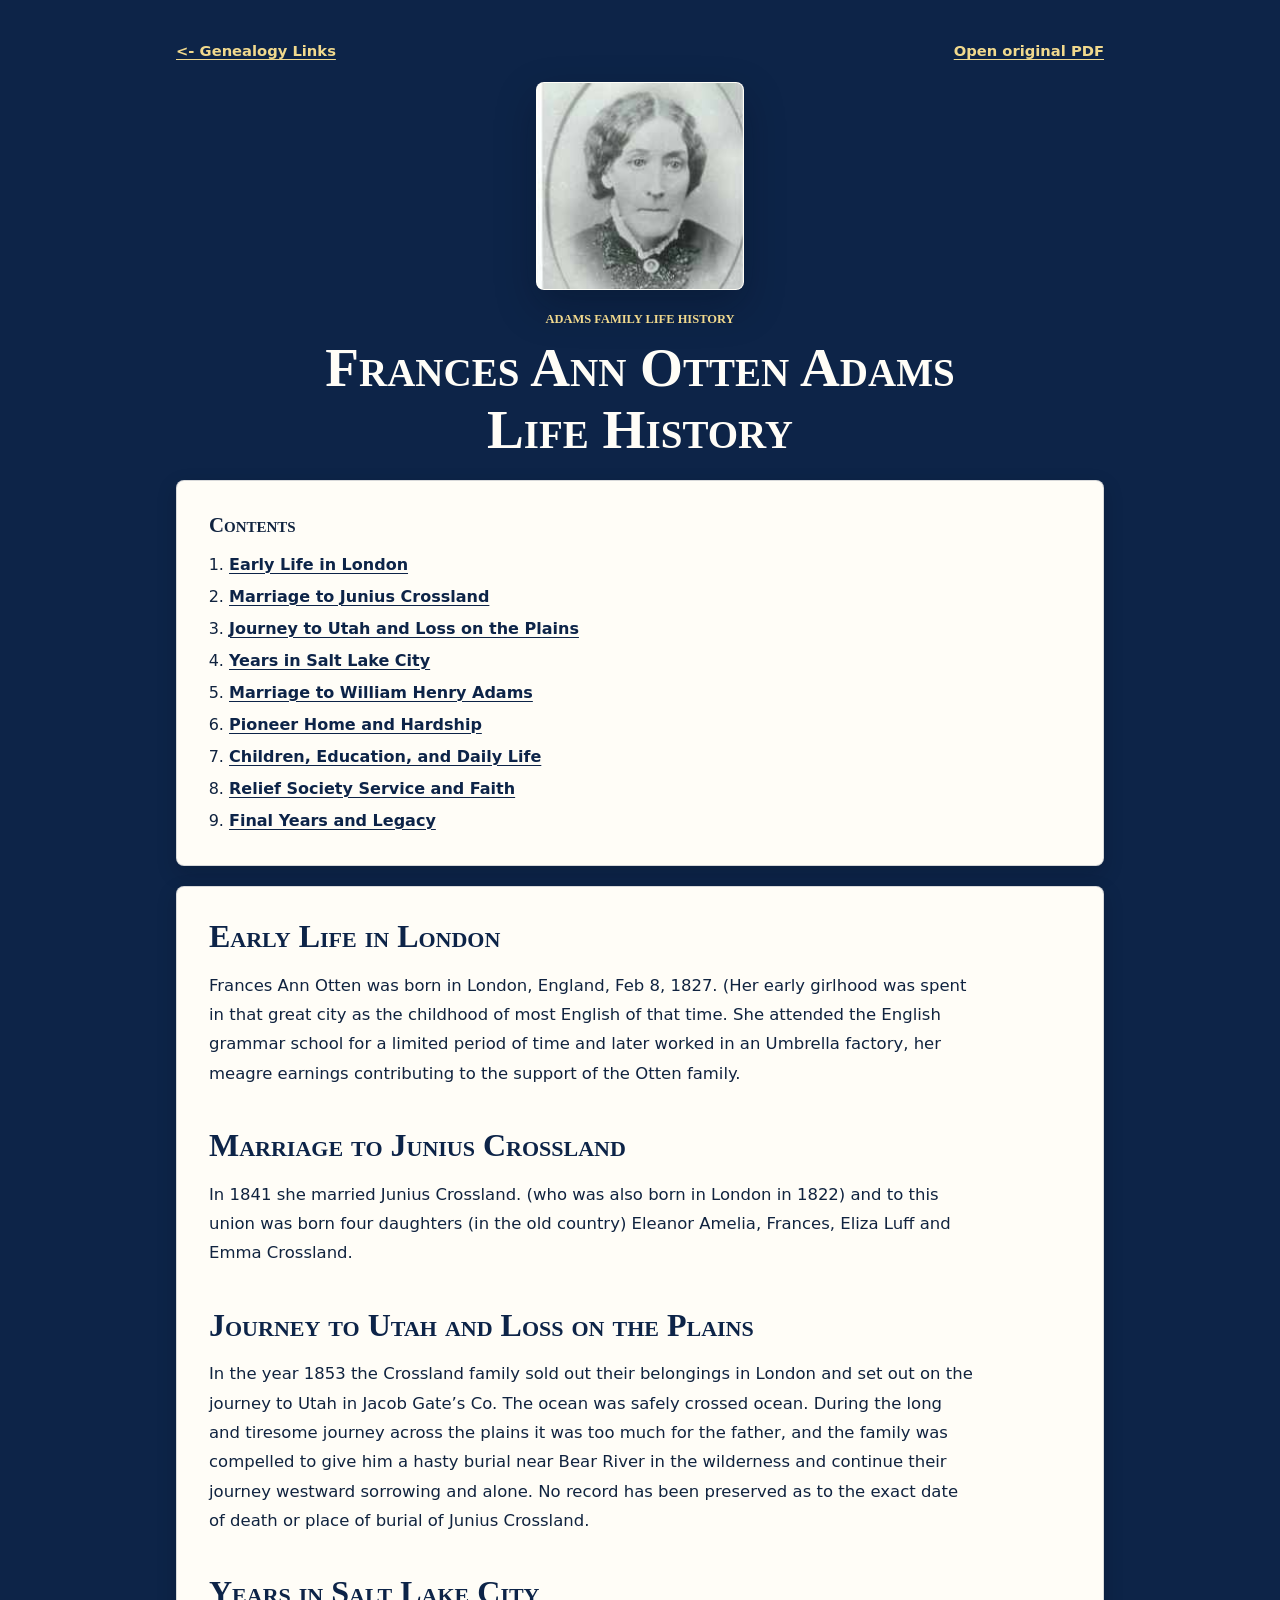
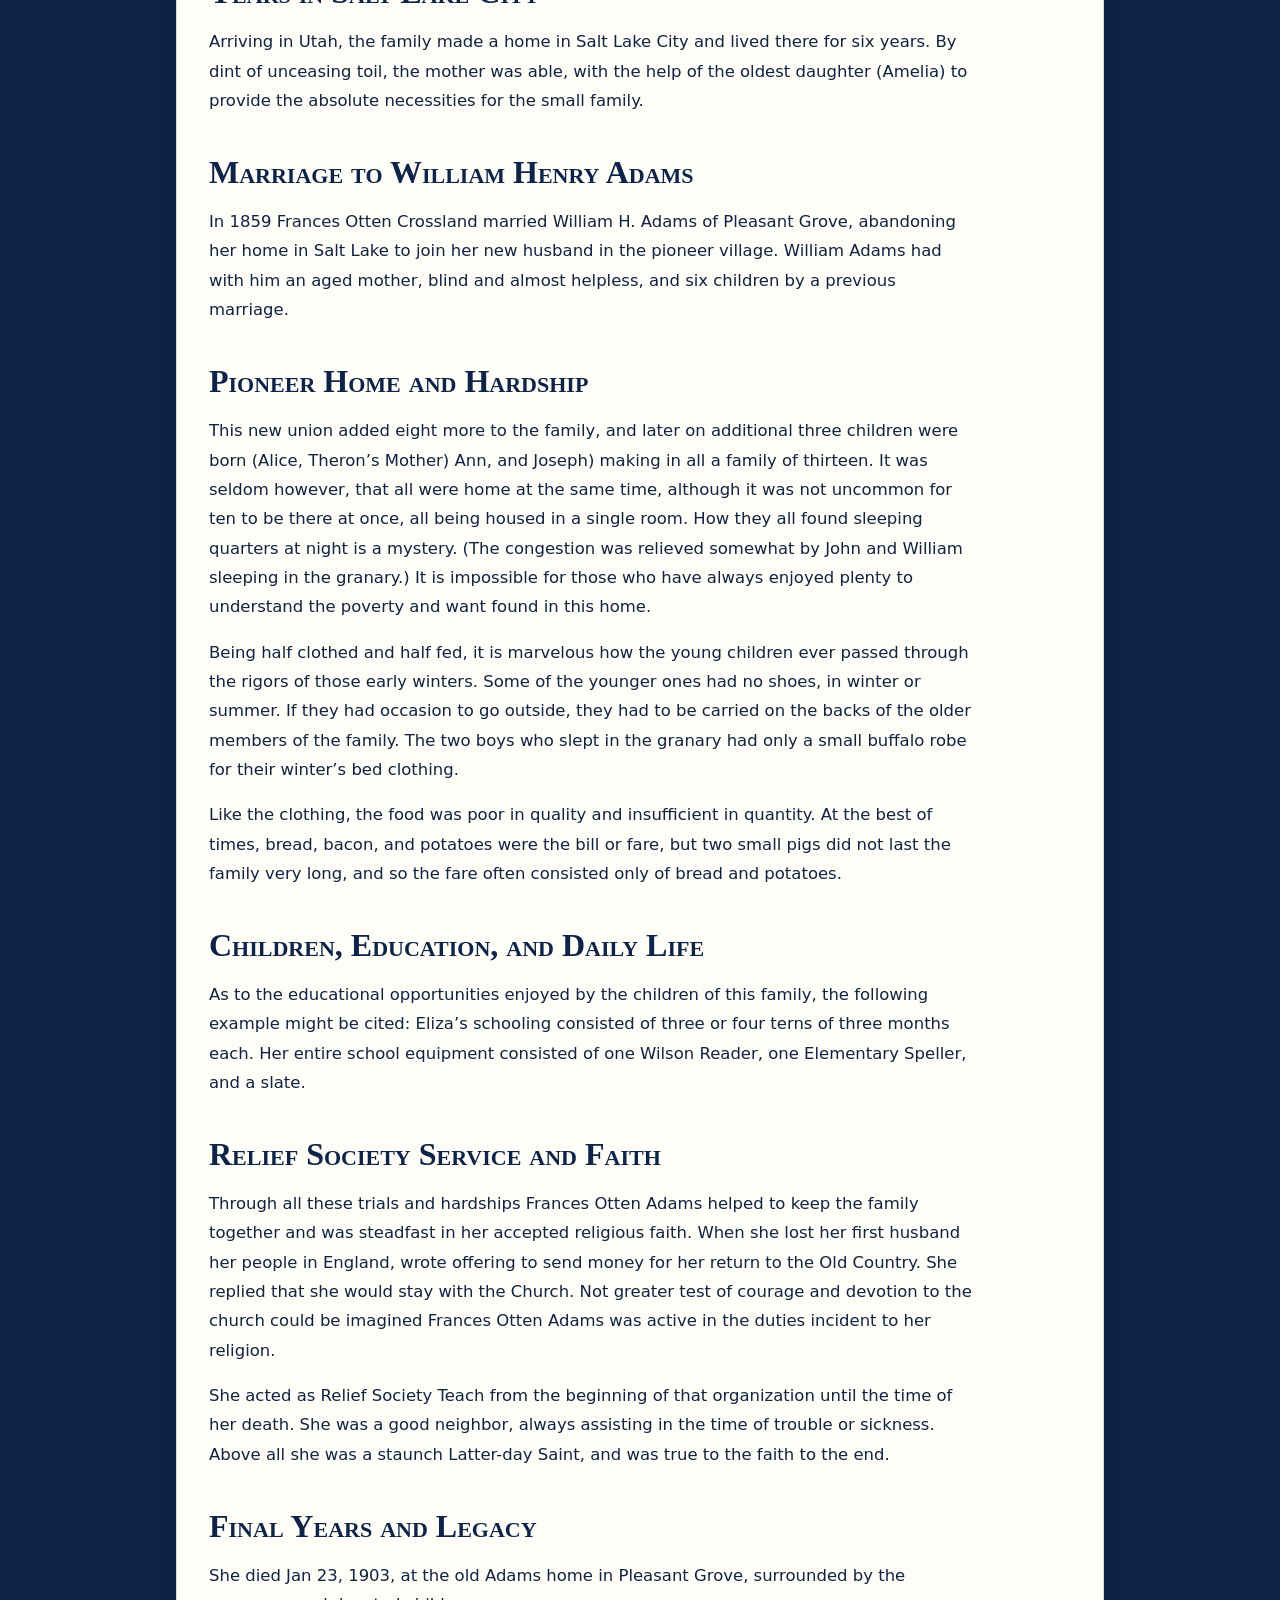
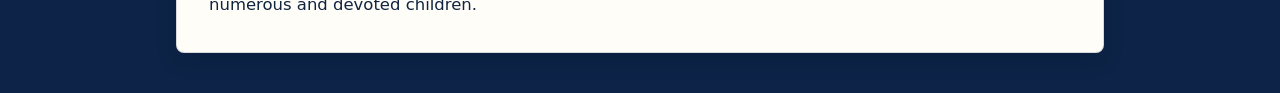
<file: frances-otten-adams.html>
<!doctype html>
    <html lang="en">
      <head>
        <meta charset="utf-8">
        <meta name="viewport" content="width=device-width, initial-scale=1">
        <title>Frances Otten Adams | Adams Family Life Histories</title>
        <meta name="description" content="Accessible web version of the Frances Otten Adams life history, with table of contents and original PDF download.">
        <meta property="og:title" content="Frances Otten Adams | Adams Family Life Histories">
        <meta property="og:description" content="Accessible web version of the Frances Otten Adams life history, with table of contents and original PDF download.">
        <meta property="og:type" content="article">
        <meta property="og:url" content="https://joeywilkes12.github.io/4amj-genealogy/frances-otten-adams.html">
        <meta property="og:image" content="https://joeywilkes12.github.io/4amj-genealogy/assets/Frances%20Otten%20Adams.jpg">
        <link rel="canonical" href="https://joeywilkes12.github.io/4amj-genealogy/frances-otten-adams.html">
        <link rel="icon" href="data:,">
        <link rel="stylesheet" href="./styles.css">
      </head>
      <body>
        <main class="page-shell history-page">
          <article class="reader" aria-labelledby="page-title">
            <nav class="top-actions" aria-label="Page links">
              <!-- <a class="back-link" href="https://joeywilkes12.github.io/4AMJ/">&lt;- Home</a> -->
              <a class="back-link" href="https://joeywilkes12.github.io/4amj-landing-page-01/genealogy.html">&lt;- Genealogy Links</a> 
              <a class="back-link" href="./assets/Life%20History%20of%20Frances%20Otten%20Adams.pdf">Open original PDF</a>
            </nav>

            <header class="history-header">
              <figure class="portrait-card">
                <img src="./assets/Frances%20Otten%20Adams.jpg" width="200" height="200" alt="Portrait of Frances Otten Adams." decoding="async" fetchpriority="high">
              </figure>
              <div class="history-title-block">
                <p class="eyebrow">Adams Family Life History</p>
                <h1 id="page-title">Frances Ann Otten Adams Life History</h1>
                <!-- <p class="subtitle">Web text adapted from pages 2-3 of the original PDF. Page 1 is image-only in the source PDF.</p> -->
              </div>
            </header>

            <nav class="toc" aria-labelledby="toc-heading">
              <h2 id="toc-heading">Contents</h2>
              <ol>
              <li><a href="#early-life">Early Life in London</a></li>
              <li><a href="#marriage-crossland">Marriage to Junius Crossland</a></li>
              <li><a href="#journey-loss">Journey to Utah and Loss on the Plains</a></li>
              <li><a href="#salt-lake-years">Years in Salt Lake City</a></li>
              <li><a href="#marriage-william">Marriage to William Henry Adams</a></li>
              <li><a href="#pioneer-hardship">Pioneer Home and Hardship</a></li>
              <li><a href="#children-education">Children, Education, and Daily Life</a></li>
              <li><a href="#relief-society-faith">Relief Society Service and Faith</a></li>
              <li><a href="#final-years">Final Years and Legacy</a></li>
              </ol>
            </nav>

            <div class="history-content">
<section id="early-life" class="history-section" aria-labelledby="early-life-heading">
  <h2 id="early-life-heading">Early Life in London</h2>
  <p>Frances Ann Otten was born in London, England, Feb 8, 1827. (Her early girlhood was spent in that great city as the childhood of most English of that time. She attended the English grammar school for a limited period of time and later worked in an Umbrella factory, her meagre earnings contributing to the support of the Otten family.</p>
</section>

<section id="marriage-crossland" class="history-section" aria-labelledby="marriage-crossland-heading">
  <h2 id="marriage-crossland-heading">Marriage to Junius Crossland</h2>
  <p>In 1841 she married Junius Crossland. (who was also born in London in 1822) and to this union was born four daughters (in the old country) Eleanor Amelia, Frances, Eliza Luff and Emma Crossland.</p>
</section>

<section id="journey-loss" class="history-section" aria-labelledby="journey-loss-heading">
  <h2 id="journey-loss-heading">Journey to Utah and Loss on the Plains</h2>
  <p>In the year 1853 the Crossland family sold out their belongings in London and set out on the journey to Utah in Jacob Gate’s Co. The ocean was safely crossed ocean. During the long and tiresome journey across the plains it was too much for the father, and the family was compelled to give him a hasty burial near Bear River in the wilderness and continue their journey westward sorrowing and alone. No record has been preserved as to the exact date of death or place of burial of Junius Crossland.</p>
</section>

<section id="salt-lake-years" class="history-section" aria-labelledby="salt-lake-years-heading">
  <h2 id="salt-lake-years-heading">Years in Salt Lake City</h2>
  <p>Arriving in Utah, the family made a home in Salt Lake City and lived there for six years. By dint of unceasing toil, the mother was able, with the help of the oldest daughter (Amelia) to provide the absolute necessities for the small family.</p>
</section>

<section id="marriage-william" class="history-section" aria-labelledby="marriage-william-heading">
  <h2 id="marriage-william-heading">Marriage to William Henry Adams</h2>
  <p>In 1859 Frances Otten Crossland married William H. Adams of Pleasant Grove, abandoning her home in Salt Lake to join her new husband in the pioneer village. William Adams had with him an aged mother, blind and almost helpless, and six children by a previous marriage.</p>
</section>

<section id="pioneer-hardship" class="history-section" aria-labelledby="pioneer-hardship-heading">
  <h2 id="pioneer-hardship-heading">Pioneer Home and Hardship</h2>
  <p>This new union added eight more to the family, and later on additional three children were born (Alice, Theron’s Mother) Ann, and Joseph) making in all a family of thirteen. It was seldom however, that all were home at the same time, although it was not uncommon for ten to be there at once, all being housed in a single room. How they all found sleeping quarters at night is a mystery. (The congestion was relieved somewhat by John and William sleeping in the granary.) It is impossible for those who have always enjoyed plenty to understand the poverty and want found in this home.</p>
  <p>Being half clothed and half fed, it is marvelous how the young children ever passed through the rigors of those early winters. Some of the younger ones had no shoes, in winter or summer. If they had occasion to go outside, they had to be carried on the backs of the older members of the family. The two boys who slept in the granary had only a small buffalo robe for their winter’s bed clothing.</p>
  <p>Like the clothing, the food was poor in quality and insufficient in quantity. At the best of times, bread, bacon, and potatoes were the bill or fare, but two small pigs did not last the family very long, and so the fare often consisted only of bread and potatoes.</p>
</section>

<section id="children-education" class="history-section" aria-labelledby="children-education-heading">
  <h2 id="children-education-heading">Children, Education, and Daily Life</h2>
  <p>As to the educational opportunities enjoyed by the children of this family, the following example might be cited: Eliza’s schooling consisted of three or four terns of three months each. Her entire school equipment consisted of one Wilson Reader, one Elementary Speller, and a slate.</p>
</section>

<section id="relief-society-faith" class="history-section" aria-labelledby="relief-society-faith-heading">
  <h2 id="relief-society-faith-heading">Relief Society Service and Faith</h2>
  <p>Through all these trials and hardships Frances Otten Adams helped to keep the family together and was steadfast in her accepted religious faith. When she lost her first husband her people in England, wrote offering to send money for her return to the Old Country. She replied that she would stay with the Church. Not greater test of courage and devotion to the church could be imagined Frances Otten Adams was active in the duties incident to her religion.</p>
  <p>She acted as Relief Society Teach from the beginning of that organization until the time of her death. She was a good neighbor, always assisting in the time of trouble or sickness. Above all she was a staunch Latter-day Saint, and was true to the faith to the end.</p>
</section>

<section id="final-years" class="history-section" aria-labelledby="final-years-heading">
  <h2 id="final-years-heading">Final Years and Legacy</h2>
  <p>She died Jan 23, 1903, at the old Adams home in Pleasant Grove, surrounded by the numerous and devoted children.</p>
</section>
            </div>
          </article>
        </main>
      </body>
    </html>
</file>
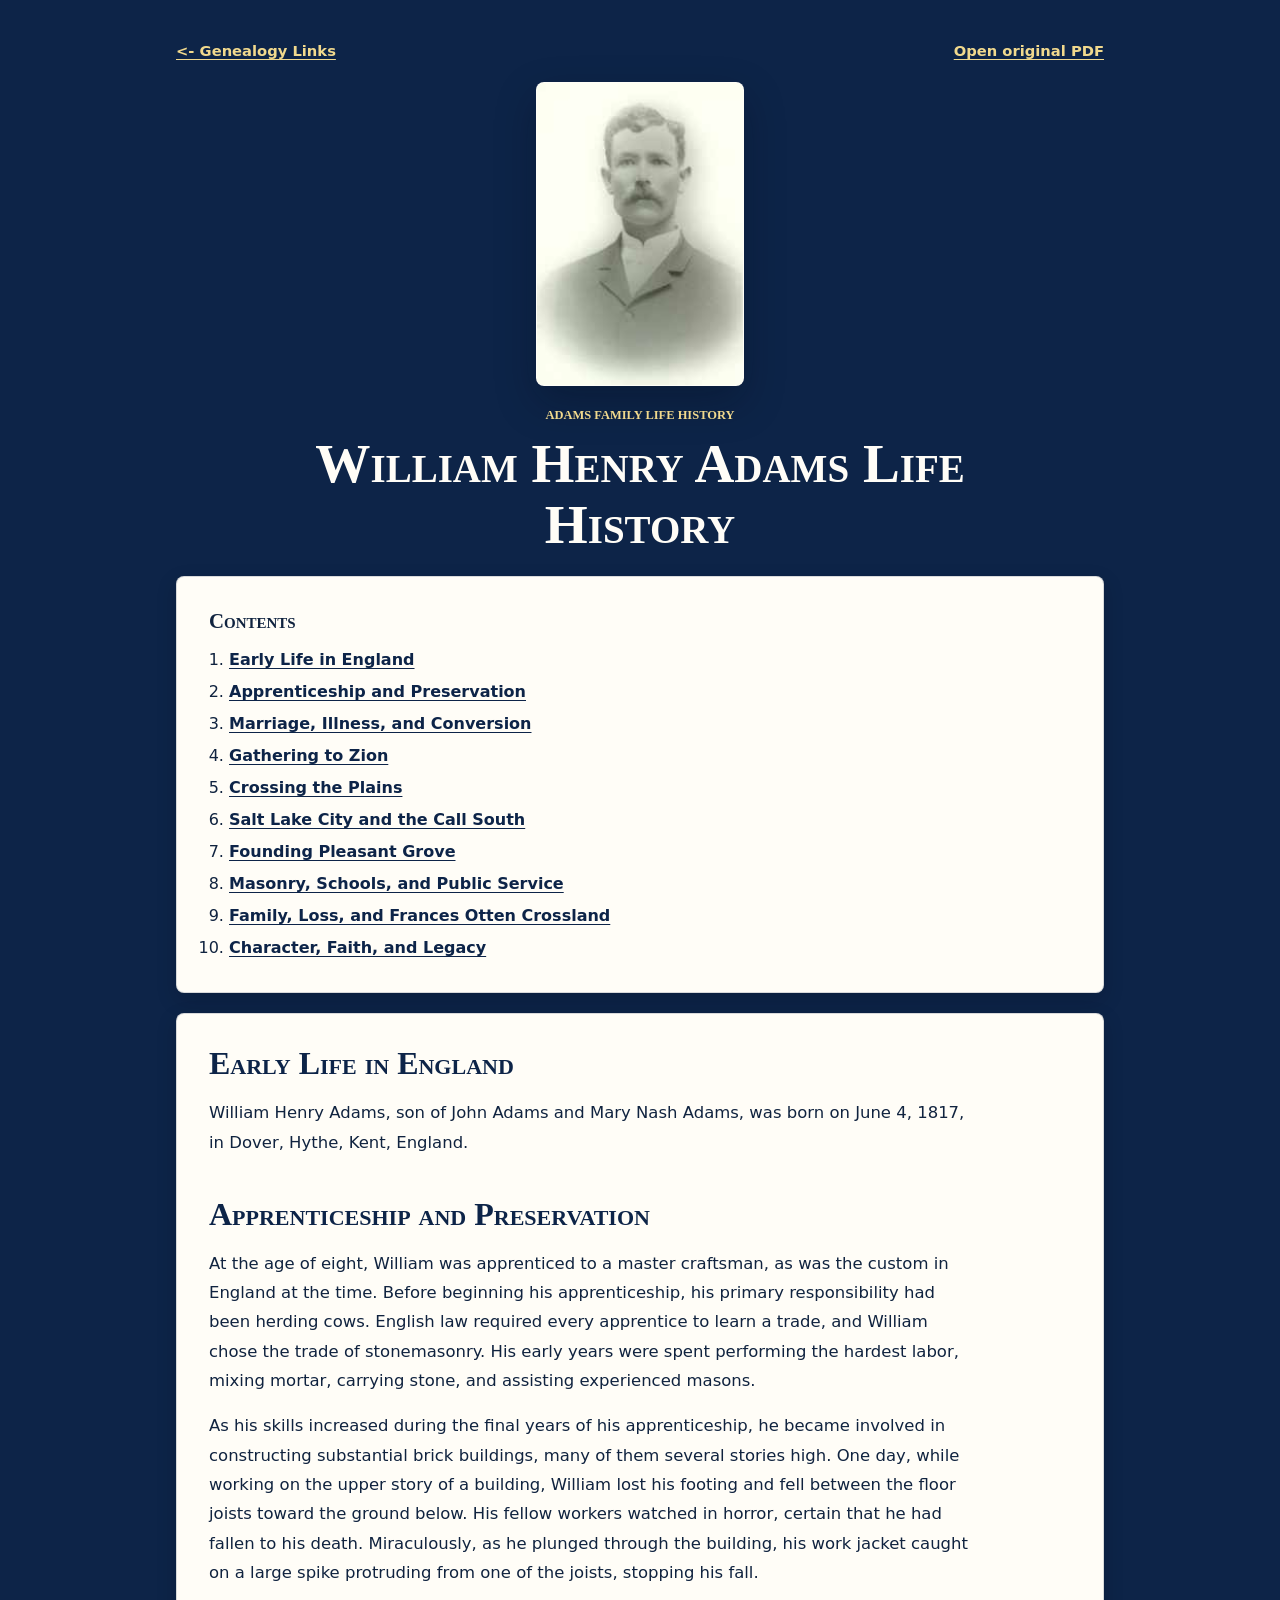
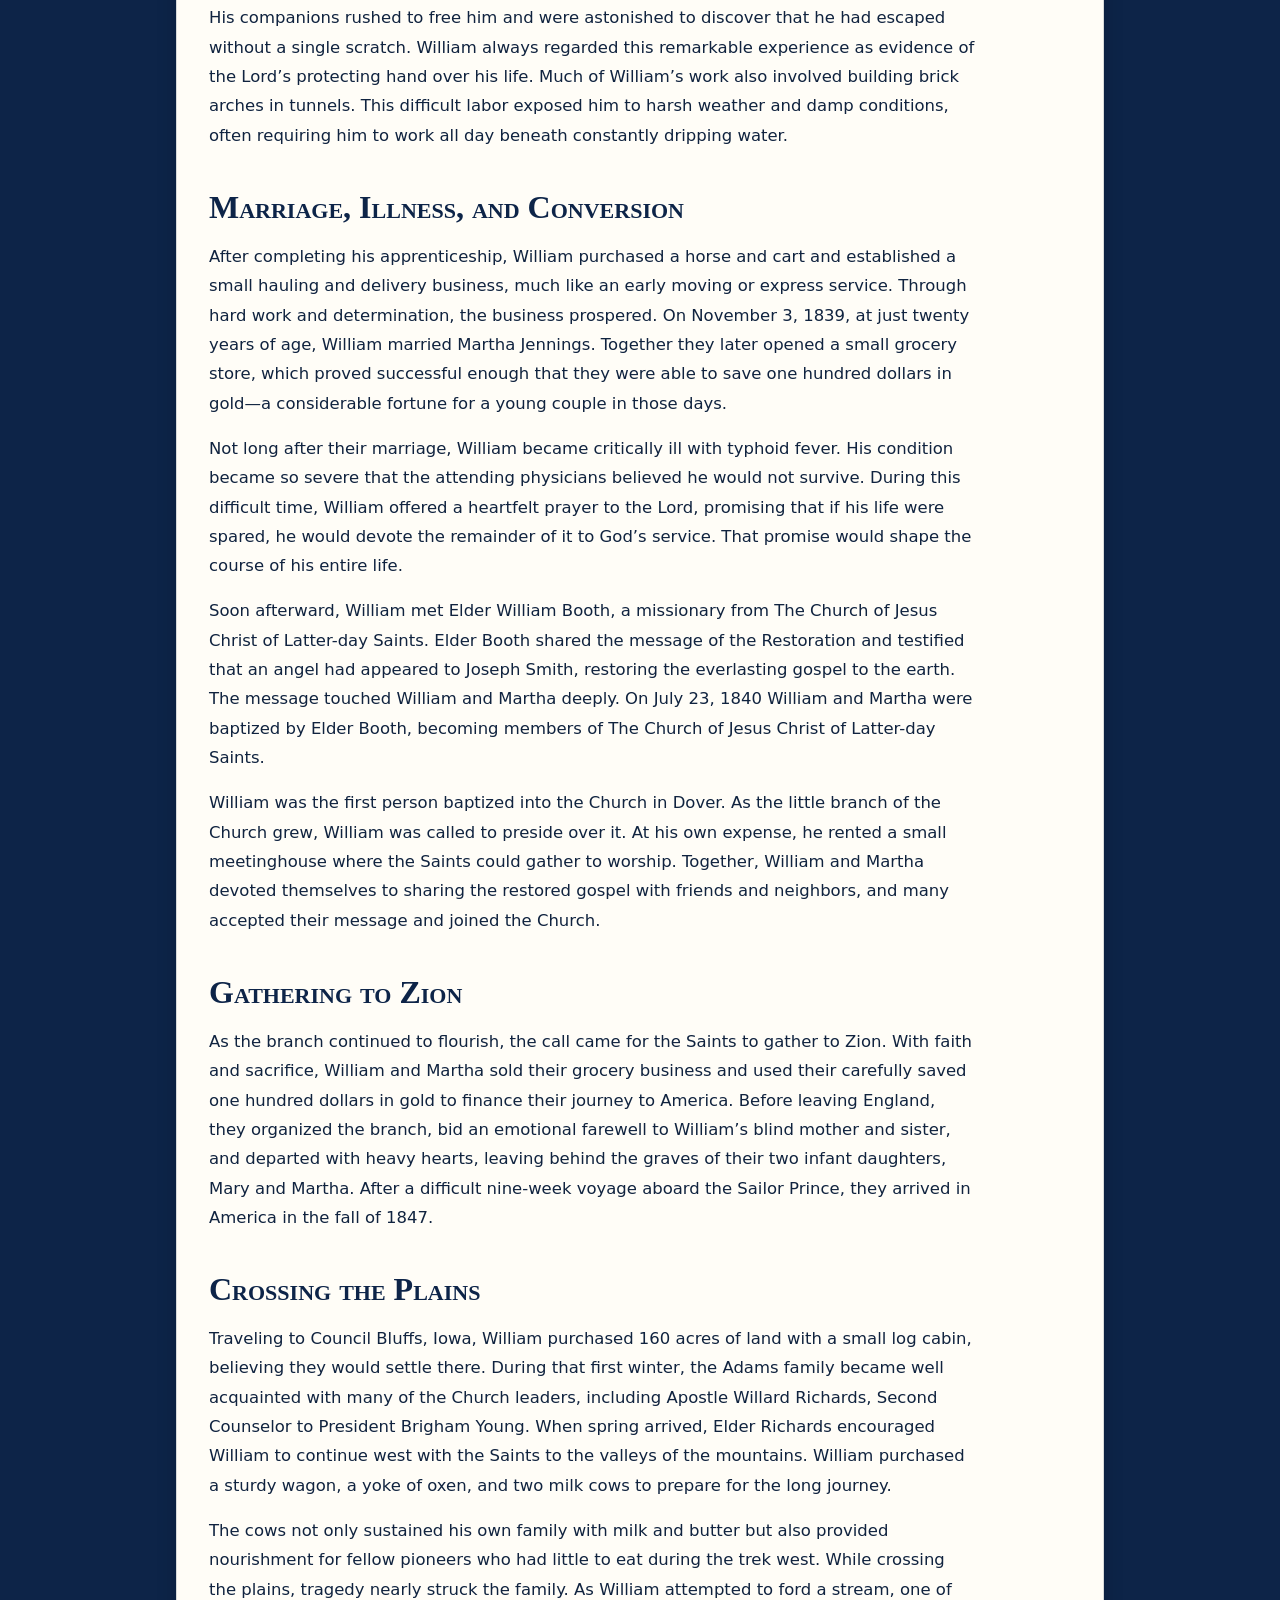
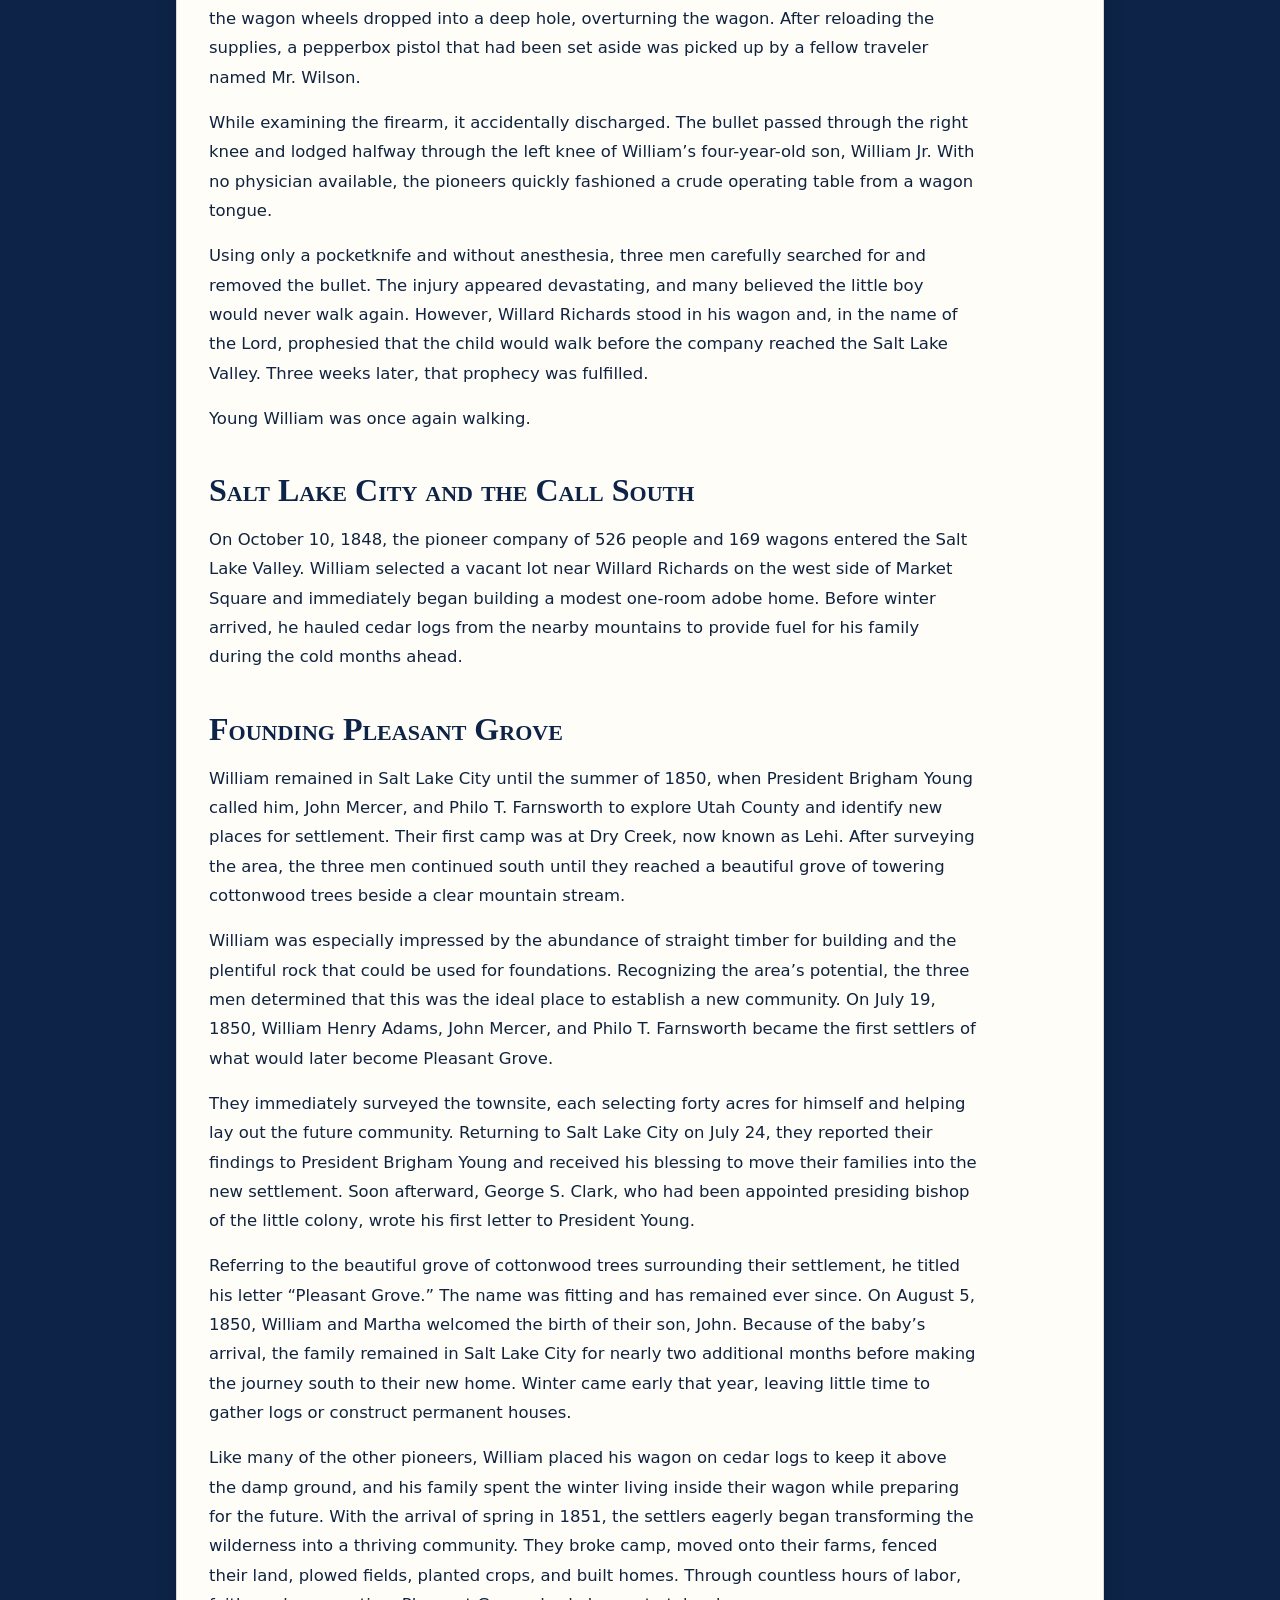
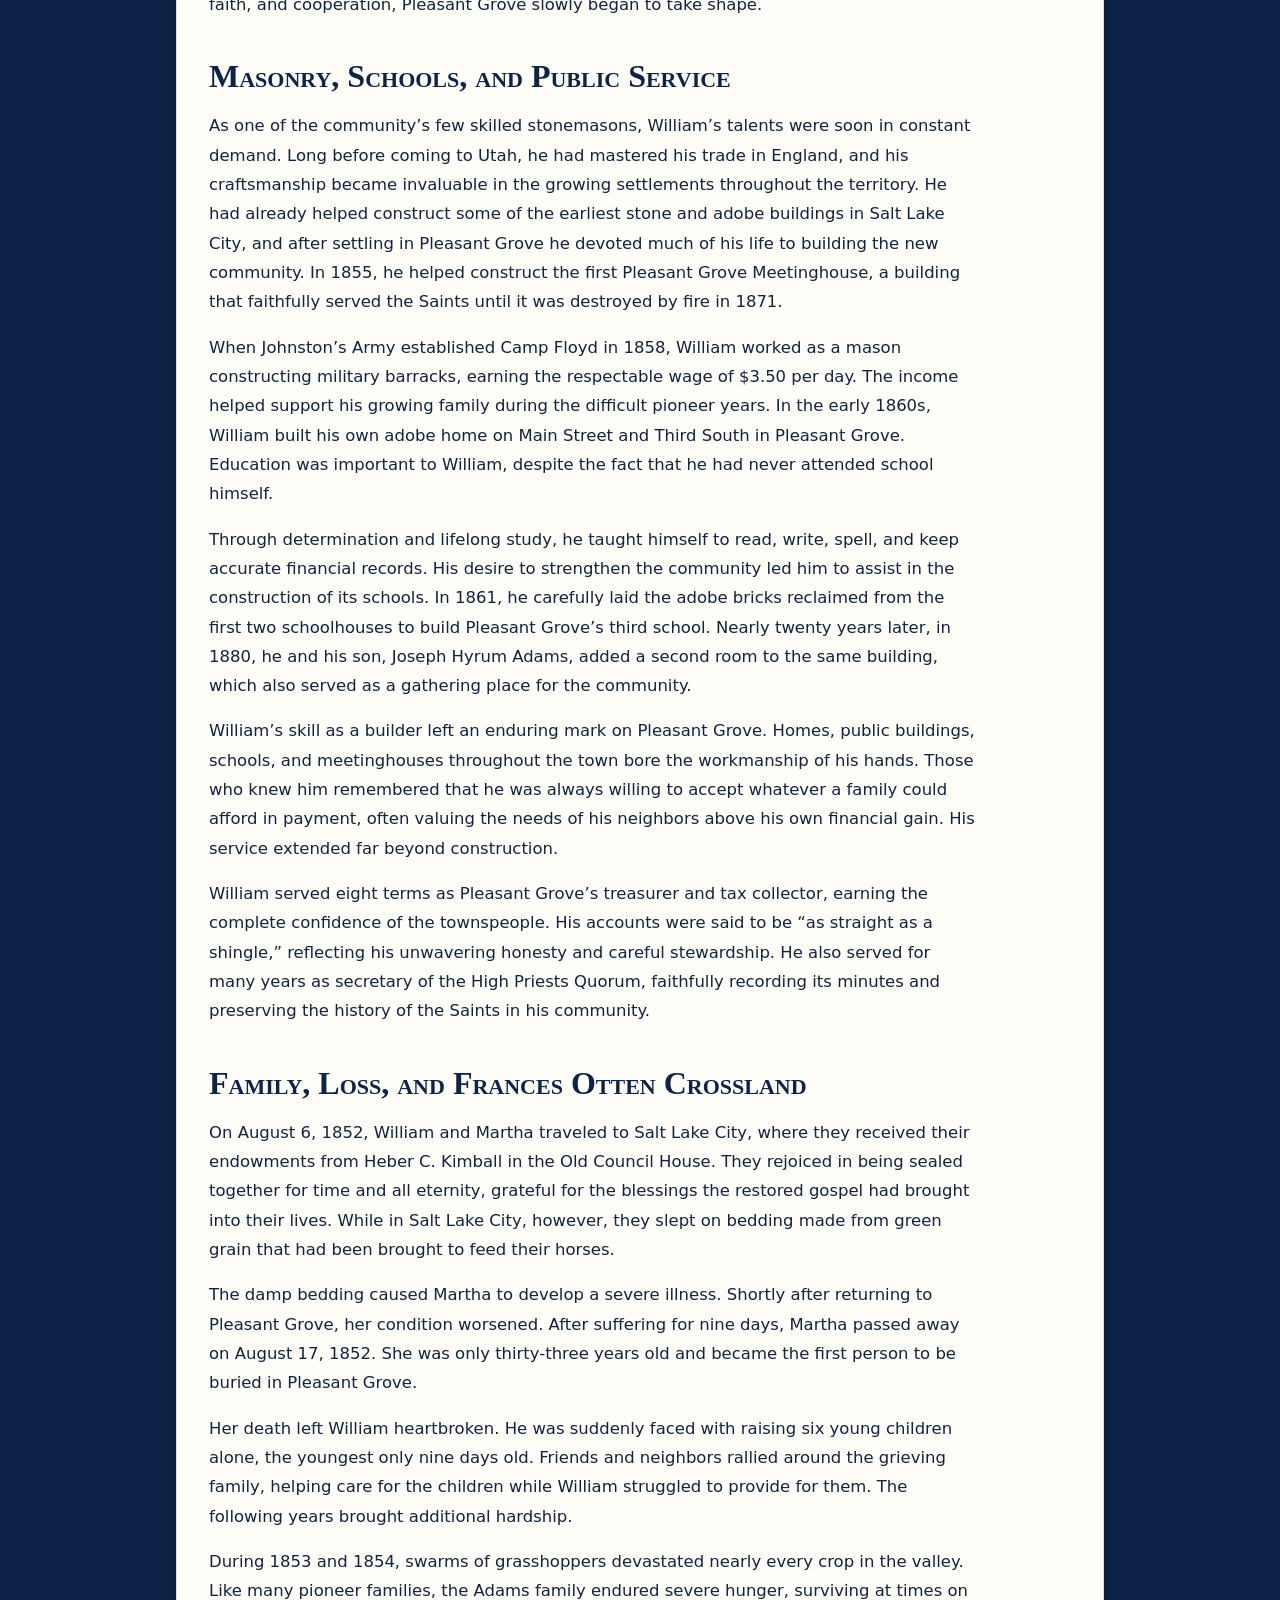
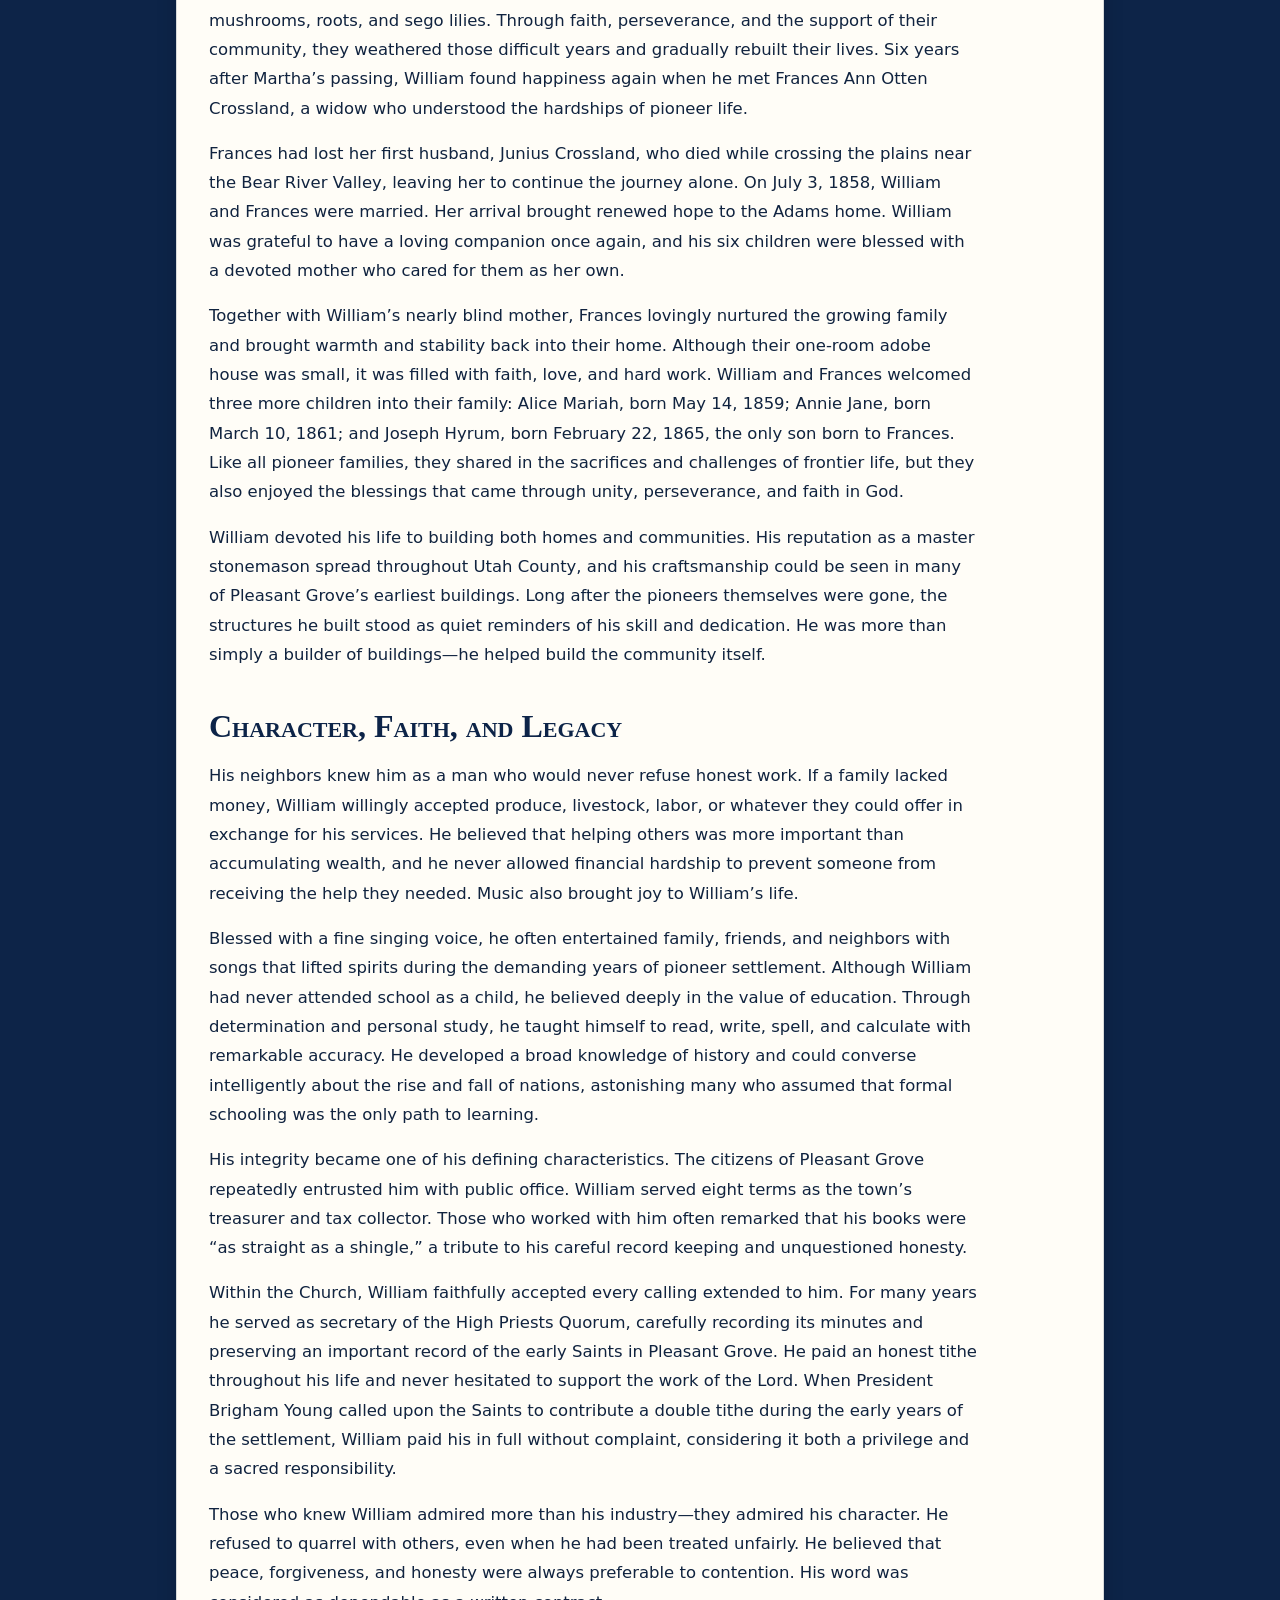
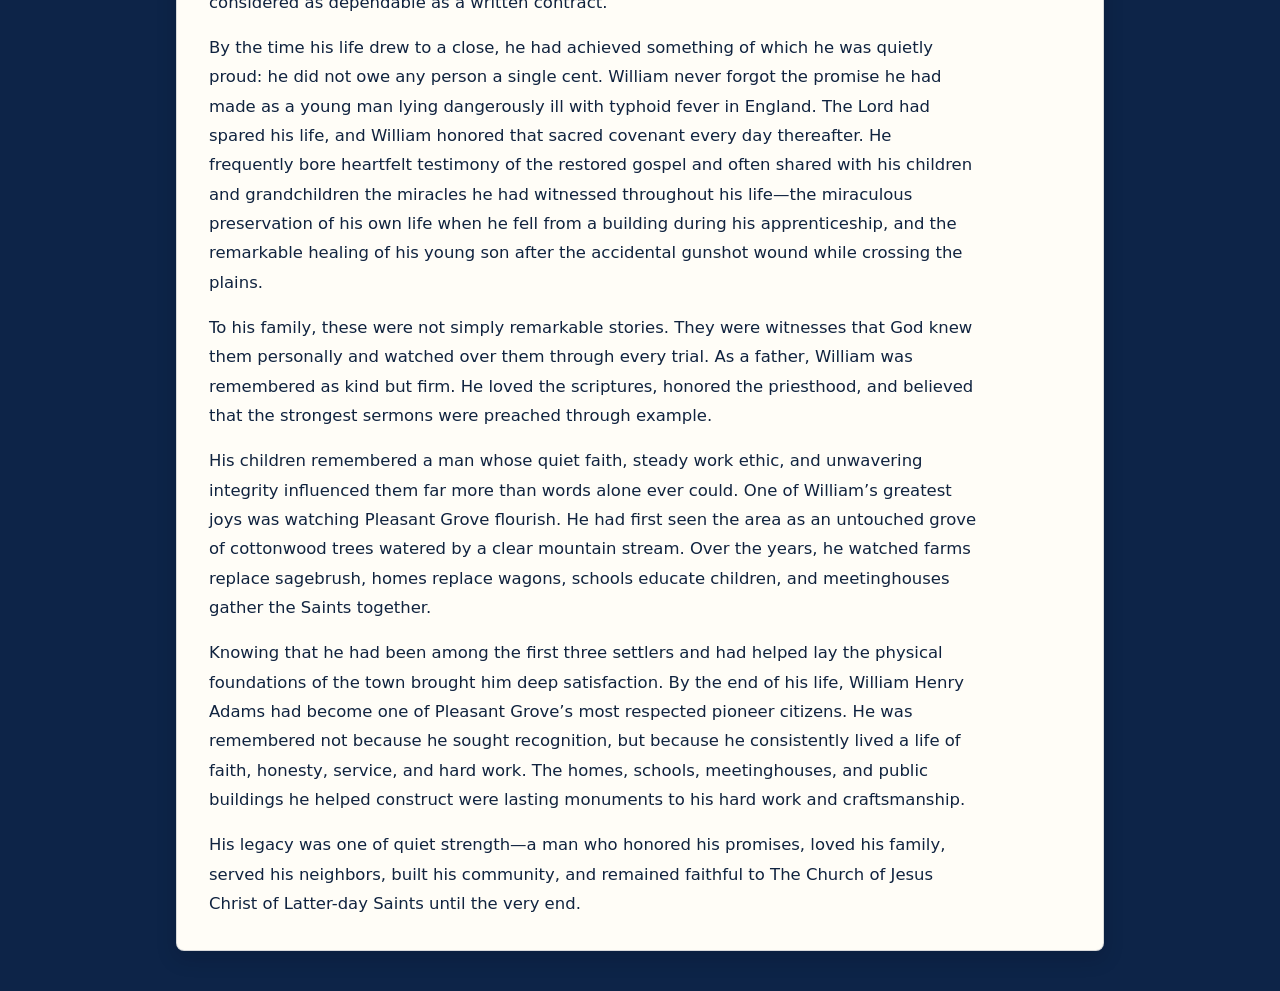
<file: william-henry-adams.html>
<!doctype html>
    <html lang="en">
      <head>
        <meta charset="utf-8">
        <meta name="viewport" content="width=device-width, initial-scale=1">
        <title>William Henry Adams | Adams Family Life Histories</title>
        <meta name="description" content="Accessible web version of the William Henry Adams life history, with table of contents and original PDF download.">
        <meta property="og:title" content="William Henry Adams | Adams Family Life Histories">
        <meta property="og:description" content="Accessible web version of the William Henry Adams life history, with table of contents and original PDF download.">
        <meta property="og:type" content="article">
        <meta property="og:url" content="https://joeywilkes12.github.io/4amj-genealogy/william-henry-adams.html">
        <meta property="og:image" content="https://joeywilkes12.github.io/4amj-genealogy/assets/Adams_William%20Henry%20KWJ5-42R.jpg">
        <link rel="canonical" href="https://joeywilkes12.github.io/4amj-genealogy/william-henry-adams.html">
        <link rel="icon" href="data:,">
        <link rel="stylesheet" href="./styles.css">
      </head>
      <body>
        <main class="page-shell history-page">
          <article class="reader" aria-labelledby="page-title">
            <nav class="top-actions" aria-label="Page links">
              <!-- <a class="back-link" href="https://joeywilkes12.github.io/4AMJ/">&lt;- Home</a> -->
              <a class="back-link" href="https://joeywilkes12.github.io/4amj-landing-page-01/genealogy.html">&lt;- Genealogy Links</a> 
              <a class="back-link" href="./assets/William%20Henry%20Adams%20Life%20History.pdf">Open original PDF</a>
            </nav>

            <header class="history-header">
              <figure class="portrait-card">
                <img src="./assets/Adams_William%20Henry%20KWJ5-42R.jpg" width="200" height="293" alt="Portrait of William Henry Adams." decoding="async" fetchpriority="high">
              </figure>
              <div class="history-title-block">
                <p class="eyebrow">Adams Family Life History</p>
                <h1 id="page-title">William Henry Adams Life History</h1>
                <!-- <p class="subtitle">Web text adapted from the embedded text in the original PDF.</p> -->
              </div>
            </header>

            <nav class="toc" aria-labelledby="toc-heading">
              <h2 id="toc-heading">Contents</h2>
              <ol>
              <li><a href="#early-life">Early Life in England</a></li>
              <li><a href="#apprenticeship">Apprenticeship and Preservation</a></li>
              <li><a href="#marriage-conversion">Marriage, Illness, and Conversion</a></li>
              <li><a href="#gathering-zion">Gathering to Zion</a></li>
              <li><a href="#crossing-plains">Crossing the Plains</a></li>
              <li><a href="#salt-lake-call">Salt Lake City and the Call South</a></li>
              <li><a href="#founding-pleasant-grove">Founding Pleasant Grove</a></li>
              <li><a href="#masonry-service">Masonry, Schools, and Public Service</a></li>
              <li><a href="#family-loss-frances">Family, Loss, and Frances Otten Crossland</a></li>
              <li><a href="#character-legacy">Character, Faith, and Legacy</a></li>
              </ol>
            </nav>

            <div class="history-content">
<section id="early-life" class="history-section" aria-labelledby="early-life-heading">
  <h2 id="early-life-heading">Early Life in England</h2>
  <p>William Henry Adams, son of John Adams and Mary Nash Adams, was born on June 4, 1817, in Dover, Hythe, Kent, England.</p>
</section>

<section id="apprenticeship" class="history-section" aria-labelledby="apprenticeship-heading">
  <h2 id="apprenticeship-heading">Apprenticeship and Preservation</h2>
  <p>At the age of eight, William was apprenticed to a master craftsman, as was the custom in England at the time. Before beginning his apprenticeship, his primary responsibility had been herding cows. English law required every apprentice to learn a trade, and William chose the trade of stonemasonry. His early years were spent performing the hardest labor, mixing mortar, carrying stone, and assisting experienced masons.</p>
  <p>As his skills increased during the final years of his apprenticeship, he became involved in constructing substantial brick buildings, many of them several stories high. One day, while working on the upper story of a building, William lost his footing and fell between the floor joists toward the ground below. His fellow workers watched in horror, certain that he had fallen to his death. Miraculously, as he plunged through the building, his work jacket caught on a large spike protruding from one of the joists, stopping his fall.</p>
  <p>His companions rushed to free him and were astonished to discover that he had escaped without a single scratch. William always regarded this remarkable experience as evidence of the Lord’s protecting hand over his life. Much of William’s work also involved building brick arches in tunnels. This difficult labor exposed him to harsh weather and damp conditions, often requiring him to work all day beneath constantly dripping water.</p>
</section>

<section id="marriage-conversion" class="history-section" aria-labelledby="marriage-conversion-heading">
  <h2 id="marriage-conversion-heading">Marriage, Illness, and Conversion</h2>
  <p>After completing his apprenticeship, William purchased a horse and cart and established a small hauling and delivery business, much like an early moving or express service. Through hard work and determination, the business prospered. On November 3, 1839, at just twenty years of age, William married Martha Jennings. Together they later opened a small grocery store, which proved successful enough that they were able to save one hundred dollars in gold—a considerable fortune for a young couple in those days.</p>
  <p>Not long after their marriage, William became critically ill with typhoid fever. His condition became so severe that the attending physicians believed he would not survive. During this difficult time, William offered a heartfelt prayer to the Lord, promising that if his life were spared, he would devote the remainder of it to God’s service. That promise would shape the course of his entire life.</p>
  <p>Soon afterward, William met Elder William Booth, a missionary from The Church of Jesus Christ of Latter-day Saints. Elder Booth shared the message of the Restoration and testified that an angel had appeared to Joseph Smith, restoring the everlasting gospel to the earth. The message touched William and Martha deeply. On July 23, 1840 William and Martha were baptized by Elder Booth, becoming members of The Church of Jesus Christ of Latter-day Saints.</p>
  <p>William was the first person baptized into the Church in Dover. As the little branch of the Church grew, William was called to preside over it. At his own expense, he rented a small meetinghouse where the Saints could gather to worship. Together, William and Martha devoted themselves to sharing the restored gospel with friends and neighbors, and many accepted their message and joined the Church.</p>
</section>

<section id="gathering-zion" class="history-section" aria-labelledby="gathering-zion-heading">
  <h2 id="gathering-zion-heading">Gathering to Zion</h2>
  <p>As the branch continued to flourish, the call came for the Saints to gather to Zion. With faith and sacrifice, William and Martha sold their grocery business and used their carefully saved one hundred dollars in gold to finance their journey to America. Before leaving England, they organized the branch, bid an emotional farewell to William’s blind mother and sister, and departed with heavy hearts, leaving behind the graves of their two infant daughters, Mary and Martha. After a difficult nine-week voyage aboard the Sailor Prince, they arrived in America in the fall of 1847.</p>
</section>

<section id="crossing-plains" class="history-section" aria-labelledby="crossing-plains-heading">
  <h2 id="crossing-plains-heading">Crossing the Plains</h2>
  <p>Traveling to Council Bluffs, Iowa, William purchased 160 acres of land with a small log cabin, believing they would settle there. During that first winter, the Adams family became well acquainted with many of the Church leaders, including Apostle Willard Richards, Second Counselor to President Brigham Young. When spring arrived, Elder Richards encouraged William to continue west with the Saints to the valleys of the mountains. William purchased a sturdy wagon, a yoke of oxen, and two milk cows to prepare for the long journey.</p>
  <p>The cows not only sustained his own family with milk and butter but also provided nourishment for fellow pioneers who had little to eat during the trek west. While crossing the plains, tragedy nearly struck the family. As William attempted to ford a stream, one of the wagon wheels dropped into a deep hole, overturning the wagon. After reloading the supplies, a pepperbox pistol that had been set aside was picked up by a fellow traveler named Mr. Wilson.</p>
  <p>While examining the firearm, it accidentally discharged. The bullet passed through the right knee and lodged halfway through the left knee of William’s four-year-old son, William Jr. With no physician available, the pioneers quickly fashioned a crude operating table from a wagon tongue.</p>
  <p>Using only a pocketknife and without anesthesia, three men carefully searched for and removed the bullet. The injury appeared devastating, and many believed the little boy would never walk again. However, Willard Richards stood in his wagon and, in the name of the Lord, prophesied that the child would walk before the company reached the Salt Lake Valley. Three weeks later, that prophecy was fulfilled.</p>
  <p>Young William was once again walking.</p>
</section>

<section id="salt-lake-call" class="history-section" aria-labelledby="salt-lake-call-heading">
  <h2 id="salt-lake-call-heading">Salt Lake City and the Call South</h2>
  <p>On October 10, 1848, the pioneer company of 526 people and 169 wagons entered the Salt Lake Valley. William selected a vacant lot near Willard Richards on the west side of Market Square and immediately began building a modest one-room adobe home. Before winter arrived, he hauled cedar logs from the nearby mountains to provide fuel for his family during the cold months ahead.</p>
</section>

<section id="founding-pleasant-grove" class="history-section" aria-labelledby="founding-pleasant-grove-heading">
  <h2 id="founding-pleasant-grove-heading">Founding Pleasant Grove</h2>
  <p>William remained in Salt Lake City until the summer of 1850, when President Brigham Young called him, John Mercer, and Philo T. Farnsworth to explore Utah County and identify new places for settlement. Their first camp was at Dry Creek, now known as Lehi. After surveying the area, the three men continued south until they reached a beautiful grove of towering cottonwood trees beside a clear mountain stream.</p>
  <p>William was especially impressed by the abundance of straight timber for building and the plentiful rock that could be used for foundations. Recognizing the area’s potential, the three men determined that this was the ideal place to establish a new community. On July 19, 1850, William Henry Adams, John Mercer, and Philo T. Farnsworth became the first settlers of what would later become Pleasant Grove.</p>
  <p>They immediately surveyed the townsite, each selecting forty acres for himself and helping lay out the future community. Returning to Salt Lake City on July 24, they reported their findings to President Brigham Young and received his blessing to move their families into the new settlement. Soon afterward, George S. Clark, who had been appointed presiding bishop of the little colony, wrote his first letter to President Young.</p>
  <p>Referring to the beautiful grove of cottonwood trees surrounding their settlement, he titled his letter “Pleasant Grove.” The name was fitting and has remained ever since. On August 5, 1850, William and Martha welcomed the birth of their son, John. Because of the baby’s arrival, the family remained in Salt Lake City for nearly two additional months before making the journey south to their new home. Winter came early that year, leaving little time to gather logs or construct permanent houses.</p>
  <p>Like many of the other pioneers, William placed his wagon on cedar logs to keep it above the damp ground, and his family spent the winter living inside their wagon while preparing for the future. With the arrival of spring in 1851, the settlers eagerly began transforming the wilderness into a thriving community. They broke camp, moved onto their farms, fenced their land, plowed fields, planted crops, and built homes. Through countless hours of labor, faith, and cooperation, Pleasant Grove slowly began to take shape.</p>
</section>

<section id="masonry-service" class="history-section" aria-labelledby="masonry-service-heading">
  <h2 id="masonry-service-heading">Masonry, Schools, and Public Service</h2>
  <p>As one of the community’s few skilled stonemasons, William’s talents were soon in constant demand. Long before coming to Utah, he had mastered his trade in England, and his craftsmanship became invaluable in the growing settlements throughout the territory. He had already helped construct some of the earliest stone and adobe buildings in Salt Lake City, and after settling in Pleasant Grove he devoted much of his life to building the new community. In 1855, he helped construct the first Pleasant Grove Meetinghouse, a building that faithfully served the Saints until it was destroyed by fire in 1871.</p>
  <p>When Johnston’s Army established Camp Floyd in 1858, William worked as a mason constructing military barracks, earning the respectable wage of $3.50 per day. The income helped support his growing family during the difficult pioneer years. In the early 1860s, William built his own adobe home on Main Street and Third South in Pleasant Grove. Education was important to William, despite the fact that he had never attended school himself.</p>
  <p>Through determination and lifelong study, he taught himself to read, write, spell, and keep accurate financial records. His desire to strengthen the community led him to assist in the construction of its schools. In 1861, he carefully laid the adobe bricks reclaimed from the first two schoolhouses to build Pleasant Grove’s third school. Nearly twenty years later, in 1880, he and his son, Joseph Hyrum Adams, added a second room to the same building, which also served as a gathering place for the community.</p>
  <p>William’s skill as a builder left an enduring mark on Pleasant Grove. Homes, public buildings, schools, and meetinghouses throughout the town bore the workmanship of his hands. Those who knew him remembered that he was always willing to accept whatever a family could afford in payment, often valuing the needs of his neighbors above his own financial gain. His service extended far beyond construction.</p>
  <p>William served eight terms as Pleasant Grove’s treasurer and tax collector, earning the complete confidence of the townspeople. His accounts were said to be “as straight as a shingle,” reflecting his unwavering honesty and careful stewardship. He also served for many years as secretary of the High Priests Quorum, faithfully recording its minutes and preserving the history of the Saints in his community.</p>
</section>

<section id="family-loss-frances" class="history-section" aria-labelledby="family-loss-frances-heading">
  <h2 id="family-loss-frances-heading">Family, Loss, and Frances Otten Crossland</h2>
  <p>On August 6, 1852, William and Martha traveled to Salt Lake City, where they received their endowments from Heber C. Kimball in the Old Council House. They rejoiced in being sealed together for time and all eternity, grateful for the blessings the restored gospel had brought into their lives. While in Salt Lake City, however, they slept on bedding made from green grain that had been brought to feed their horses.</p>
  <p>The damp bedding caused Martha to develop a severe illness. Shortly after returning to Pleasant Grove, her condition worsened. After suffering for nine days, Martha passed away on August 17, 1852. She was only thirty-three years old and became the first person to be buried in Pleasant Grove.</p>
  <p>Her death left William heartbroken. He was suddenly faced with raising six young children alone, the youngest only nine days old. Friends and neighbors rallied around the grieving family, helping care for the children while William struggled to provide for them. The following years brought additional hardship.</p>
  <p>During 1853 and 1854, swarms of grasshoppers devastated nearly every crop in the valley. Like many pioneer families, the Adams family endured severe hunger, surviving at times on mushrooms, roots, and sego lilies. Through faith, perseverance, and the support of their community, they weathered those difficult years and gradually rebuilt their lives. Six years after Martha’s passing, William found happiness again when he met Frances Ann Otten Crossland, a widow who understood the hardships of pioneer life.</p>
  <p>Frances had lost her first husband, Junius Crossland, who died while crossing the plains near the Bear River Valley, leaving her to continue the journey alone. On July 3, 1858, William and Frances were married. Her arrival brought renewed hope to the Adams home. William was grateful to have a loving companion once again, and his six children were blessed with a devoted mother who cared for them as her own.</p>
  <p>Together with William’s nearly blind mother, Frances lovingly nurtured the growing family and brought warmth and stability back into their home. Although their one-room adobe house was small, it was filled with faith, love, and hard work. William and Frances welcomed three more children into their family: Alice Mariah, born May 14, 1859; Annie Jane, born March 10, 1861; and Joseph Hyrum, born February 22, 1865, the only son born to Frances. Like all pioneer families, they shared in the sacrifices and challenges of frontier life, but they also enjoyed the blessings that came through unity, perseverance, and faith in God.</p>
  <p>William devoted his life to building both homes and communities. His reputation as a master stonemason spread throughout Utah County, and his craftsmanship could be seen in many of Pleasant Grove’s earliest buildings. Long after the pioneers themselves were gone, the structures he built stood as quiet reminders of his skill and dedication. He was more than simply a builder of buildings—he helped build the community itself.</p>
</section>

<section id="character-legacy" class="history-section" aria-labelledby="character-legacy-heading">
  <h2 id="character-legacy-heading">Character, Faith, and Legacy</h2>
  <p>His neighbors knew him as a man who would never refuse honest work. If a family lacked money, William willingly accepted produce, livestock, labor, or whatever they could offer in exchange for his services. He believed that helping others was more important than accumulating wealth, and he never allowed financial hardship to prevent someone from receiving the help they needed. Music also brought joy to William’s life.</p>
  <p>Blessed with a fine singing voice, he often entertained family, friends, and neighbors with songs that lifted spirits during the demanding years of pioneer settlement. Although William had never attended school as a child, he believed deeply in the value of education. Through determination and personal study, he taught himself to read, write, spell, and calculate with remarkable accuracy. He developed a broad knowledge of history and could converse intelligently about the rise and fall of nations, astonishing many who assumed that formal schooling was the only path to learning.</p>
  <p>His integrity became one of his defining characteristics. The citizens of Pleasant Grove repeatedly entrusted him with public office. William served eight terms as the town’s treasurer and tax collector. Those who worked with him often remarked that his books were “as straight as a shingle,” a tribute to his careful record keeping and unquestioned honesty.</p>
  <p>Within the Church, William faithfully accepted every calling extended to him. For many years he served as secretary of the High Priests Quorum, carefully recording its minutes and preserving an important record of the early Saints in Pleasant Grove. He paid an honest tithe throughout his life and never hesitated to support the work of the Lord. When President Brigham Young called upon the Saints to contribute a double tithe during the early years of the settlement, William paid his in full without complaint, considering it both a privilege and a sacred responsibility.</p>
  <p>Those who knew William admired more than his industry—they admired his character. He refused to quarrel with others, even when he had been treated unfairly. He believed that peace, forgiveness, and honesty were always preferable to contention. His word was considered as dependable as a written contract.</p>
  <p>By the time his life drew to a close, he had achieved something of which he was quietly proud: he did not owe any person a single cent. William never forgot the promise he had made as a young man lying dangerously ill with typhoid fever in England. The Lord had spared his life, and William honored that sacred covenant every day thereafter. He frequently bore heartfelt testimony of the restored gospel and often shared with his children and grandchildren the miracles he had witnessed throughout his life—the miraculous preservation of his own life when he fell from a building during his apprenticeship, and the remarkable healing of his young son after the accidental gunshot wound while crossing the plains.</p>
  <p>To his family, these were not simply remarkable stories. They were witnesses that God knew them personally and watched over them through every trial. As a father, William was remembered as kind but firm. He loved the scriptures, honored the priesthood, and believed that the strongest sermons were preached through example.</p>
  <p>His children remembered a man whose quiet faith, steady work ethic, and unwavering integrity influenced them far more than words alone ever could. One of William’s greatest joys was watching Pleasant Grove flourish. He had first seen the area as an untouched grove of cottonwood trees watered by a clear mountain stream. Over the years, he watched farms replace sagebrush, homes replace wagons, schools educate children, and meetinghouses gather the Saints together.</p>
  <p>Knowing that he had been among the first three settlers and had helped lay the physical foundations of the town brought him deep satisfaction. By the end of his life, William Henry Adams had become one of Pleasant Grove’s most respected pioneer citizens. He was remembered not because he sought recognition, but because he consistently lived a life of faith, honesty, service, and hard work. The homes, schools, meetinghouses, and public buildings he helped construct were lasting monuments to his hard work and craftsmanship.</p>
  <p>His legacy was one of quiet strength—a man who honored his promises, loved his family, served his neighbors, built his community, and remained faithful to The Church of Jesus Christ of Latter-day Saints until the very end.</p>
</section>
            </div>
          </article>
        </main>
      </body>
    </html>
</file>
<file: styles.css>
:root {
  --color-page: #0d2448;
  --color-page-deep: #071832;
  --color-surface: #fffdf7;
  --color-surface-soft: #f3efe4;
  --color-text: #fffdf7;
  --color-text-dark: #10233f;
  --color-muted: #d6dfec;
  --color-muted-dark: #4d5e74;
  --color-accent: #d6bb72;
  --color-accent-strong: #f1d98d;
  --color-border: rgba(255, 253, 247, 0.22);
  --color-card-border: rgba(13, 36, 72, 0.16);
  --color-focus: #f1d98d;
  --color-shadow: rgba(2, 9, 21, 0.28);
  --font-body: system-ui, -apple-system, BlinkMacSystemFont, "Segoe UI", sans-serif;
  --font-display: "Trajan Pro", "Cinzel", "Palatino Linotype", Palatino, Georgia, serif;
  --space-1: 0.25rem;
  --space-2: 0.5rem;
  --space-3: 0.75rem;
  --space-4: 1rem;
  --space-5: 1.25rem;
  --space-6: 1.5rem;
  --space-8: 2rem;
  --space-10: 2.5rem;
  --radius-sm: 0.5rem;
  --radius-md: 0.5rem;
  --max-width: 58rem;
  --reader-width: 48rem;
  --transition: 180ms ease;
  color-scheme: dark;
}

* {
  box-sizing: border-box;
}

html {
  min-width: 320px;
  color: var(--color-text);
  background: var(--color-page);
  font-family: var(--font-body);
  line-height: 1.5;
  scroll-behavior: smooth;
}

body {
  min-height: 100vh;
  margin: 0;
  color: var(--color-text);
  background: var(--color-page);
}

a {
  color: inherit;
}

img {
  max-width: 100%;
}

.page-shell {
  min-height: 100vh;
  padding: var(--space-4);
}

.reader,
.redirect-panel {
  width: min(100%, var(--max-width));
  margin: 0 auto;
}

.redirect-page {
  display: grid;
  align-items: center;
}

.redirect-panel {
  display: grid;
  gap: var(--space-4);
  justify-items: start;
  color: var(--color-text-dark);
  background: var(--color-surface);
  border: 1px solid var(--color-card-border);
  border-radius: var(--radius-md);
  box-shadow: 0 0.75rem 2rem var(--color-shadow);
  padding: var(--space-6);
}

.redirect-panel .eyebrow,
.redirect-panel h1,
.redirect-panel .subtitle {
  color: var(--color-text-dark);
}

.top-actions {
  display: flex;
  flex-wrap: wrap;
  gap: var(--space-3);
  align-items: center;
  justify-content: space-between;
  margin-bottom: var(--space-5);
}

.back-link,
.quick-links a {
  color: var(--color-accent-strong);
  font-size: 0.92rem;
  font-weight: 800;
  text-decoration-thickness: 0.08em;
  text-underline-offset: 0.2em;
}

.history-header {
  display: grid;
  gap: var(--space-5);
  align-items: center;
  justify-items: center;
  margin-bottom: var(--space-5);
  text-align: center;
}

.portrait-card {
  width: min(14rem, 72vw);
  margin: 0 auto;
}

.portrait-card img {
  display: block;
  width: 100%;
  height: auto;
  background: var(--color-surface);
  border: 1px solid var(--color-border);
  border-radius: var(--radius-md);
  box-shadow: 0 1rem 2.5rem var(--color-shadow);
}

.eyebrow {
  margin: 0 0 var(--space-2);
  color: var(--color-accent-strong);
  font-family: var(--font-display);
  font-size: 0.78rem;
  font-weight: 800;
  letter-spacing: 0;
  font-variant-caps: small-caps;
  text-transform: uppercase;
}

h1,
h2 {
  margin: 0;
  font-family: var(--font-display);
  font-variant-caps: small-caps;
  line-height: 1.12;
}

h1 {
  max-width: 42rem;
  color: var(--color-text);
  font-size: clamp(2rem, 8vw, 3.45rem);
}

.subtitle {
  max-width: 34rem;
  margin: var(--space-3) 0 0;
  color: var(--color-muted);
  font-size: 1rem;
}

.toc,
.history-content {
  color: var(--color-text-dark);
  background: var(--color-surface);
  border: 1px solid var(--color-card-border);
  border-radius: var(--radius-md);
  box-shadow: 0 0.45rem 1.25rem rgba(2, 9, 21, 0.18);
}

.toc {
  padding: var(--space-5);
}

.toc h2 {
  color: var(--color-text-dark);
  font-size: 1.3rem;
}

.toc ol {
  display: grid;
  gap: var(--space-2);
  margin: var(--space-4) 0 0;
  padding-left: 1.25rem;
}

.toc a {
  color: var(--color-page);
  font-weight: 800;
  text-decoration-thickness: 0.08em;
  text-underline-offset: 0.2em;
}

.history-content {
  display: grid;
  gap: var(--space-8);
  margin-top: var(--space-5);
  padding: var(--space-5);
}

.history-section {
  max-width: var(--reader-width);
}

.history-section h2 {
  color: var(--color-page);
  font-size: clamp(1.35rem, 6vw, 2rem);
}

.history-section p {
  margin: var(--space-4) 0 0;
  color: var(--color-text-dark);
  font-size: 1.03rem;
  line-height: 1.78;
  overflow-wrap: break-word;
}

.action-button {
  display: grid;
  min-height: 3.25rem;
  padding: 0.8rem var(--space-4);
  color: var(--color-text-dark);
  text-align: center;
  text-decoration: none;
  background: var(--color-surface);
  border: 1px solid var(--color-card-border);
  border-radius: var(--radius-md);
  box-shadow: 0 0.35rem 1rem rgba(2, 9, 21, 0.14);
  font-weight: 800;
  place-items: center;
}

.action-primary {
  color: var(--color-page-deep);
  background: var(--color-accent-strong);
  border-color: var(--color-accent);
}

.quick-links {
  display: flex;
  flex-wrap: wrap;
  gap: var(--space-3);
}

.back-link:focus-visible,
.toc a:focus-visible,
.action-button:focus-visible,
.quick-links a:focus-visible {
  outline: 3px solid var(--color-focus);
  outline-offset: 4px;
}

@media (min-width: 44rem) {
  .portrait-card {
    width: 13rem;
  }
}

@media (min-width: 48rem) {
  .page-shell {
    padding: var(--space-10);
  }

  .toc,
  .history-content,
  .redirect-panel {
    padding: var(--space-8);
  }

  .history-content {
    gap: var(--space-10);
  }
}

@media (prefers-reduced-motion: reduce) {
  *,
  *::before,
  *::after {
    scroll-behavior: auto !important;
    transition-duration: 0.01ms !important;
    animation-duration: 0.01ms !important;
    animation-iteration-count: 1 !important;
  }
}
</file>
